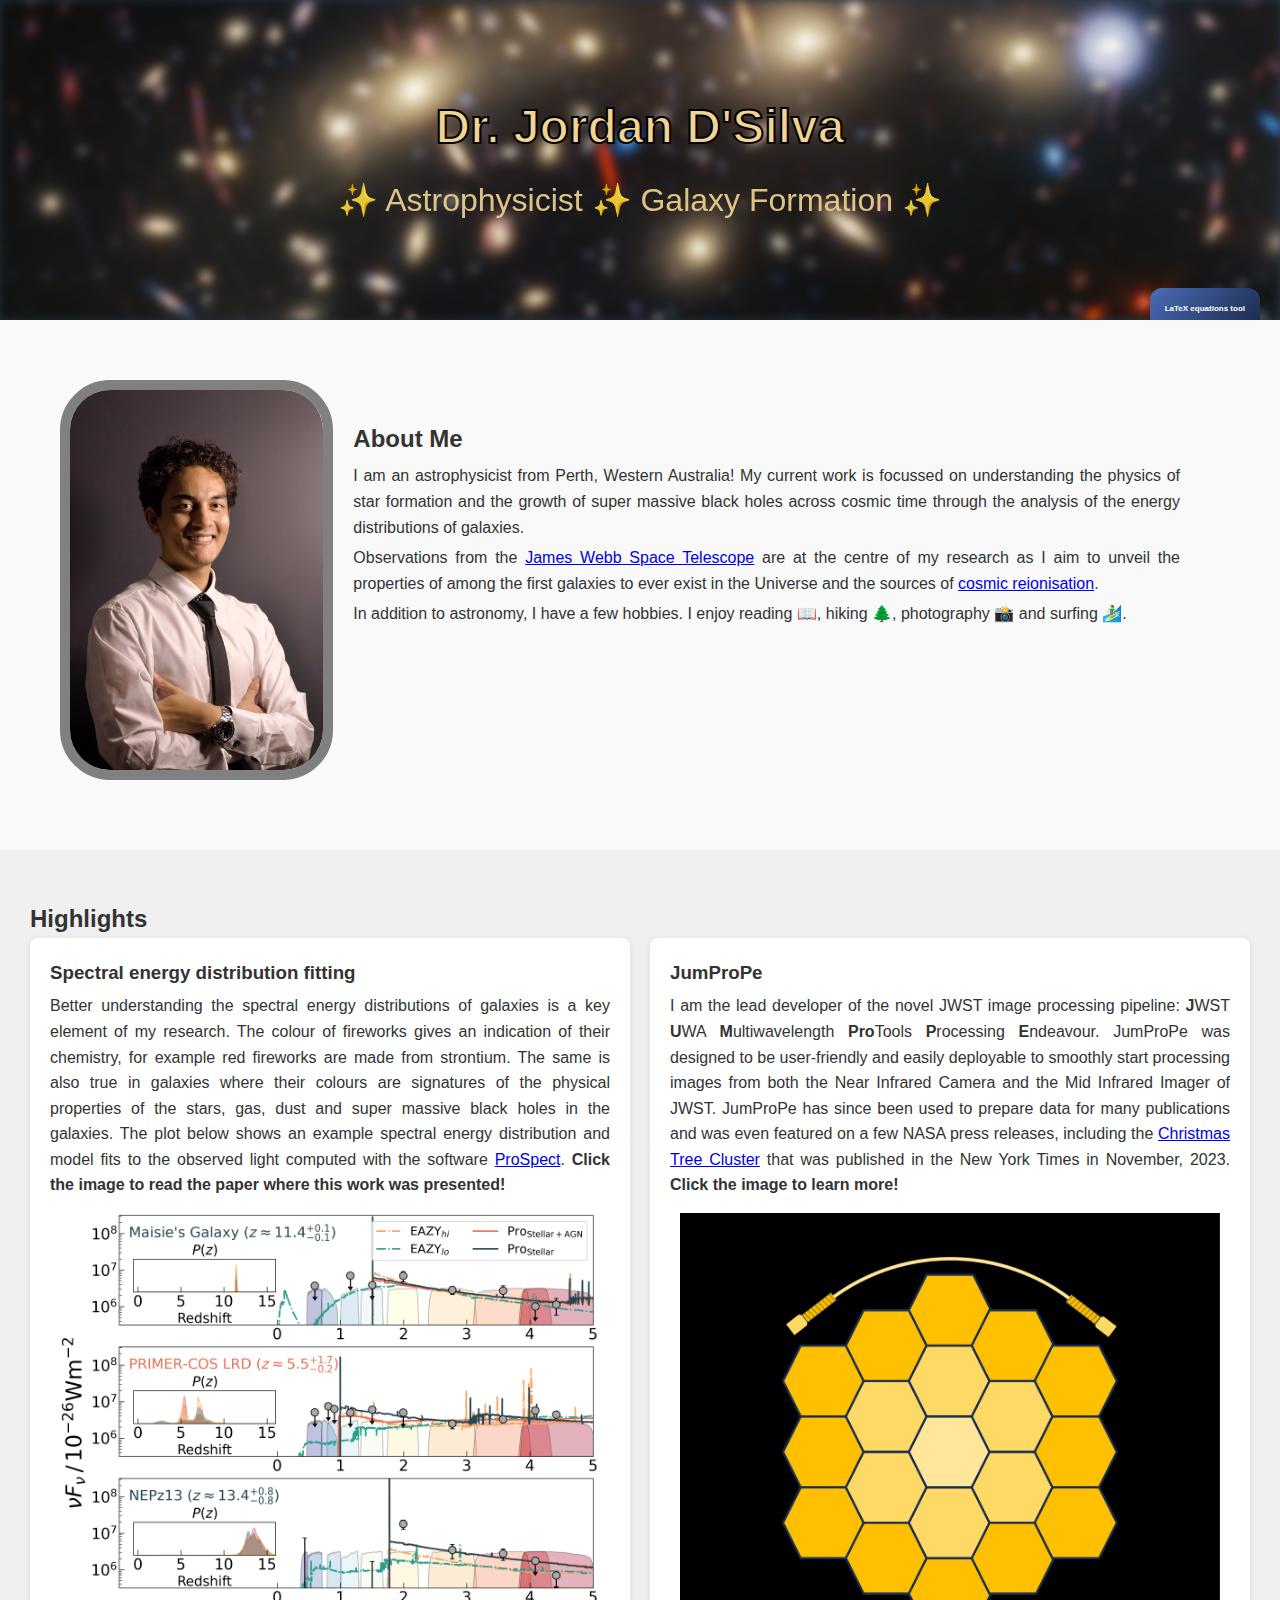
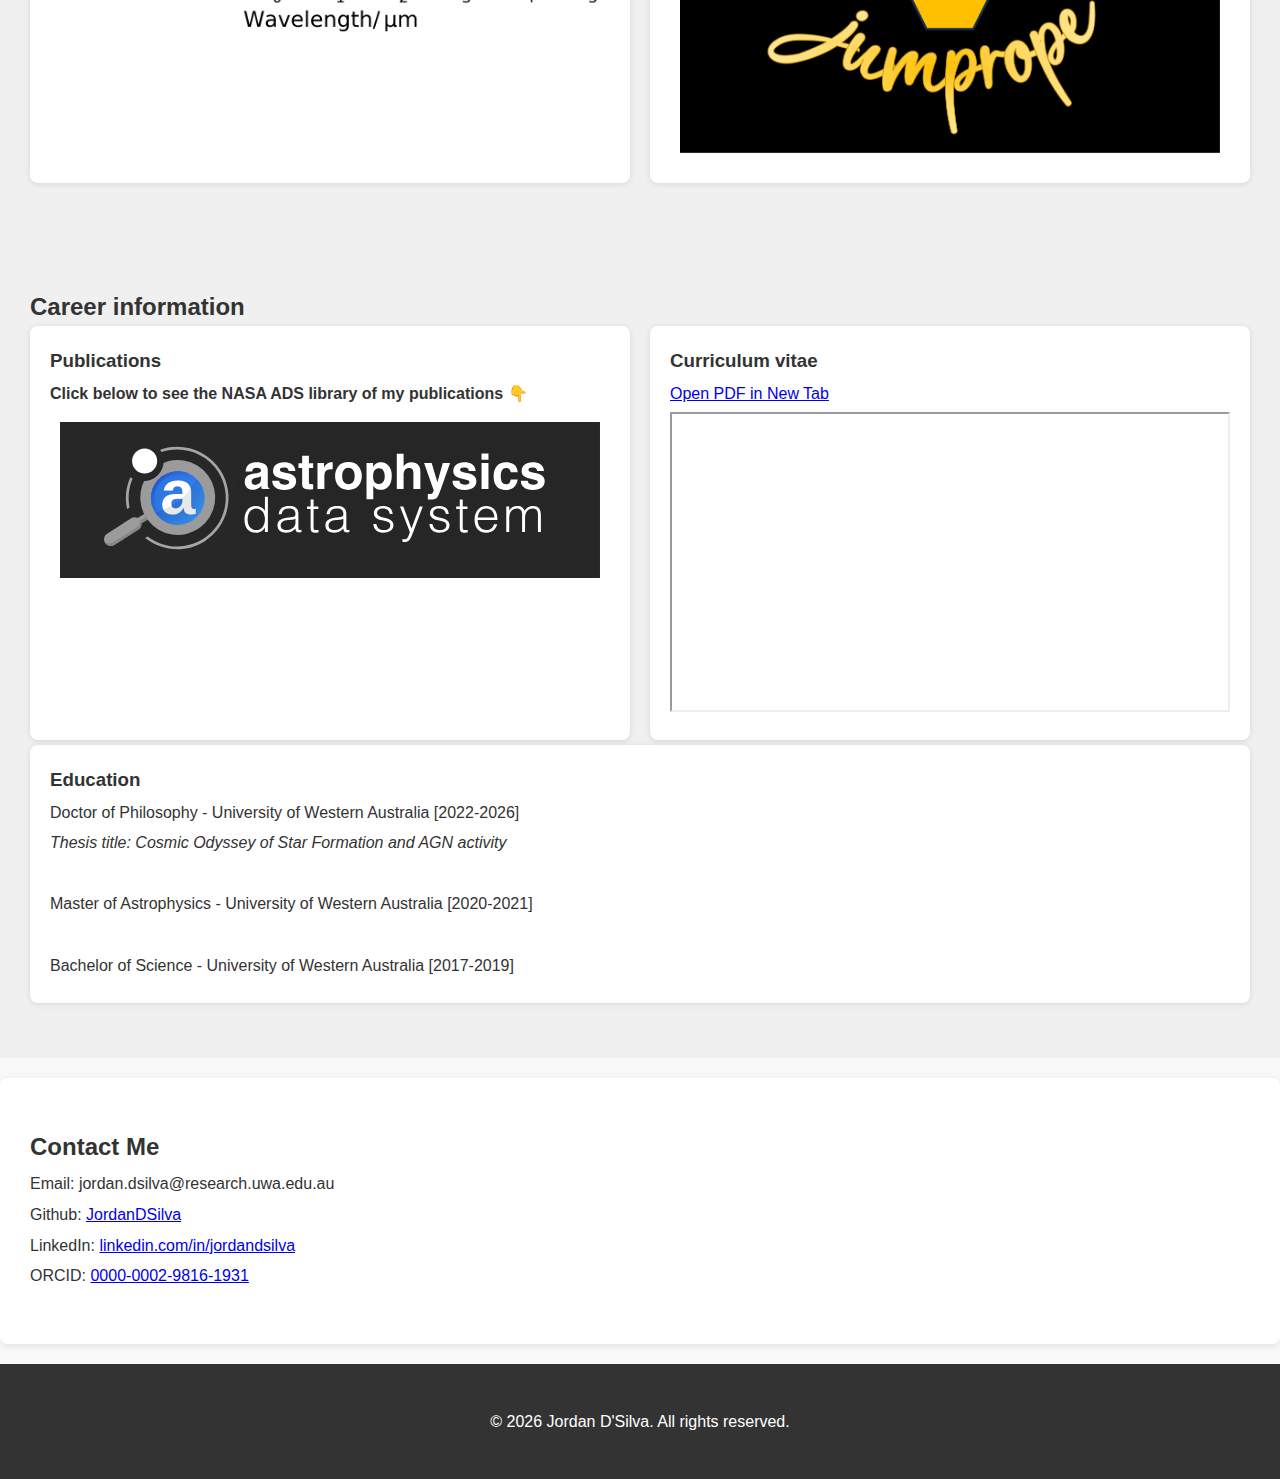
<file: index.html>
<!DOCTYPE html>
<html lang="en">
<head>
  <meta charset="UTF-8" />
  <meta name="viewport" content="width=device-width, initial-scale=1.0"/>
  <title>JD'Silva</title>
  <link rel="icon" type="image/png" href="images/favico.png" />
  <link rel="stylesheet" href="style.css" />
</head>
<body>
  <header>
    <div class="container">
      <h1>Dr. Jordan D'Silva</h1>
      <p>✨ Astrophysicist ✨ Galaxy Formation ✨</p>
      <a href="latex-equations-maker.html" class="cool-button">LaTeX equations tool</a>
    </div>
  </header>

  <section class="about">
    <div class="container">

        <div class="jordan-pic">
          <img src="images/headshot.jpeg"> 
        </div>

        <div class="about-text">
          <h2>About Me</h2>
          <p>I am an astrophysicist from Perth, Western Australia! My current work is focussed on understanding the physics of star formation and the growth of super massive black holes across cosmic time through the analysis of the energy distributions of galaxies.</p>
          <p> Observations from the <a href="https://en.wikipedia.org/wiki/James_Webb_Space_Telescope" target="_blank">James Webb Space Telescope</a> are at the centre of my research as I aim to unveil the properties of among the first galaxies to ever exist in the Universe and the sources of <a href="https://en.wikipedia.org/wiki/Reionization" target="_blank">cosmic reionisation</a>.</p>
          <p>In addition to astronomy, I have a few hobbies. I enjoy reading 📖, hiking 🌲, photography 📸 and surfing 🏄‍♂️.</p>
          <p></p>
        </div>
      
    </div>
  </section>

  <section class="portfolio">
    <div class="container">
      <h2>Highlights</h2>
      <div class="projects">
        <div class="project-card">
          <h3>Spectral energy distribution fitting</h3>
          <p>Better understanding the spectral energy distributions of galaxies is a key element of my research. The colour of fireworks gives an indication of their chemistry, for example red fireworks are made from strontium. The same is also true in galaxies where their colours are signatures of the physical properties of the stars, gas, dust and super massive black holes in the galaxies. The plot below shows an example spectral energy distribution and model fits to the observed light computed with the software <a href="https://github.com/asgr/ProSpect" target="_blank">ProSpect</a>. <b>Click the image to read the paper where this work was presented!</b></p>
          <div class="img-select-seds">
             <a href="https://arxiv.org/abs/2503.03431" target="_blank"><img src="images/select_seds.png" width="100%" height="auto"></a>
          </div>
        </div>
        <div class="project-card">
          <h3>JumProPe</h3>
          <p>I am the lead developer of the novel JWST image processing pipeline: <b>J</b>WST <b>U</b>WA <b>M</b>ultiwavelength <b>Pro</b>Tools <b>P</b>rocessing <b>E</b>ndeavour. JumProPe was designed to be user-friendly and easily deployable to smoothly start processing images from both the Near Infrared Camera and the Mid Infrared Imager of JWST. JumProPe has since been used to prepare data for many publications and was even featured on a few NASA press releases, including the <a href="https://www.nytimes.com/2023/12/19/science/christmas-stars-galaxies-webb-nasa.html" target="_blank">Christmas Tree Cluster</a> that was published in the New York Times in November, 2023. <b>Click the image to learn more!</b></p>
          <div class="img-jumprope">
             <a href="https://github.com/JordanDSilva/JUMPROPE" target="_blank"><img src="images/jumprope.png" width="100%" height="auto"></a>
          </div>  
        </div>
      </div>
    </div>
  </section>

  <section class="cv">
    <div class="container">

      <h2>Career information</h2>
      <div class="projects">
        <div class="project-card">
          <h3>Publications</h3>
          <p><b>Click below to see the NASA ADS library of my publications 👇</b></p>
        <div class="img-ads">
           <a href="https://ui.adsabs.harvard.edu/search/filter_author_facet_hier_fq_author=NOT&filter_author_facet_hier_fq_author=*%3A*&filter_author_facet_hier_fq_author=author_facet_hier%3A%221%2FD'Silva%2C%20J%2FD'Silva%2C%20J%20%20A%20%20R%22&fq=%7B!type%3Daqp%20v%3D%24fq_database%7D&fq=%7B!type%3Daqp%20v%3D%24fq_author%7D&fq_author=(*%3A*%20NOT%20author_facet_hier%3A%221%2FD'Silva%2C%20J%2FD'Silva%2C%20J%20%20A%20%20R%22)&fq_database=(database%3Aastronomy%20OR%20database%3Aphysics)&q=author%3A%22D'Silva%2CJordan%22&sort=date%20desc%2C%20bibcode%20desc&p_=0" target="_blank"><img src="images/ads_logo_full_dark_background.svg" width="100%" height="auto"></a>
        </div>
        </div>

        <div class="project-card">
          <h3>Curriculum vitae</h3>
            <p><a href="assets/JD_CV.pdf" target="_blank" rel="noopener noreferrer">Open PDF in New Tab</a></p>
          <div class="pdf-viewer">
              <iframe src="assets/JD_CV.pdf" width="100%" height="300px"></iframe>
          </div>
        </div>
      </div>

      <div class="project-card">
        <h3>Education</h3>
        <p>Doctor of Philosophy - University of Western Australia [2022-2026]</p>
        <p><em>Thesis title: Cosmic Odyssey of Star Formation and AGN activity</em></p>
        <br>
        <p>Master of Astrophysics - University of Western Australia [2020-2021]</p>
        <br>
        <p>Bachelor of Science - University of Western Australia [2017-2019]</p>
      </div>

    </div>
  </section>

  <section class="contact">
    <div class="container">
      <h2>Contact Me</h2>
      <p>Email: jordan.dsilva@research.uwa.edu.au </p>
      <p>Github: <a href="https://github.com/JordanDSilva" target="_blank">JordanDSilva</a> </p>
      <p>LinkedIn: <a href="https://linkedin.com/in/jordan-d-silva-91a717248" target="_blank">linkedin.com/in/jordandsilva</a></p>
      <p>ORCID: <a href="https://orcid.org/0000-0002-9816-1931" target="_blank">0000-0002-9816-1931</a></p>
    </div>
  </section>

  <footer>
    <div class="container">
      <p>&copy; 2026 Jordan D'Silva. All rights reserved.</p>
    </div>
  </footer>
</body>
</html>
</file>
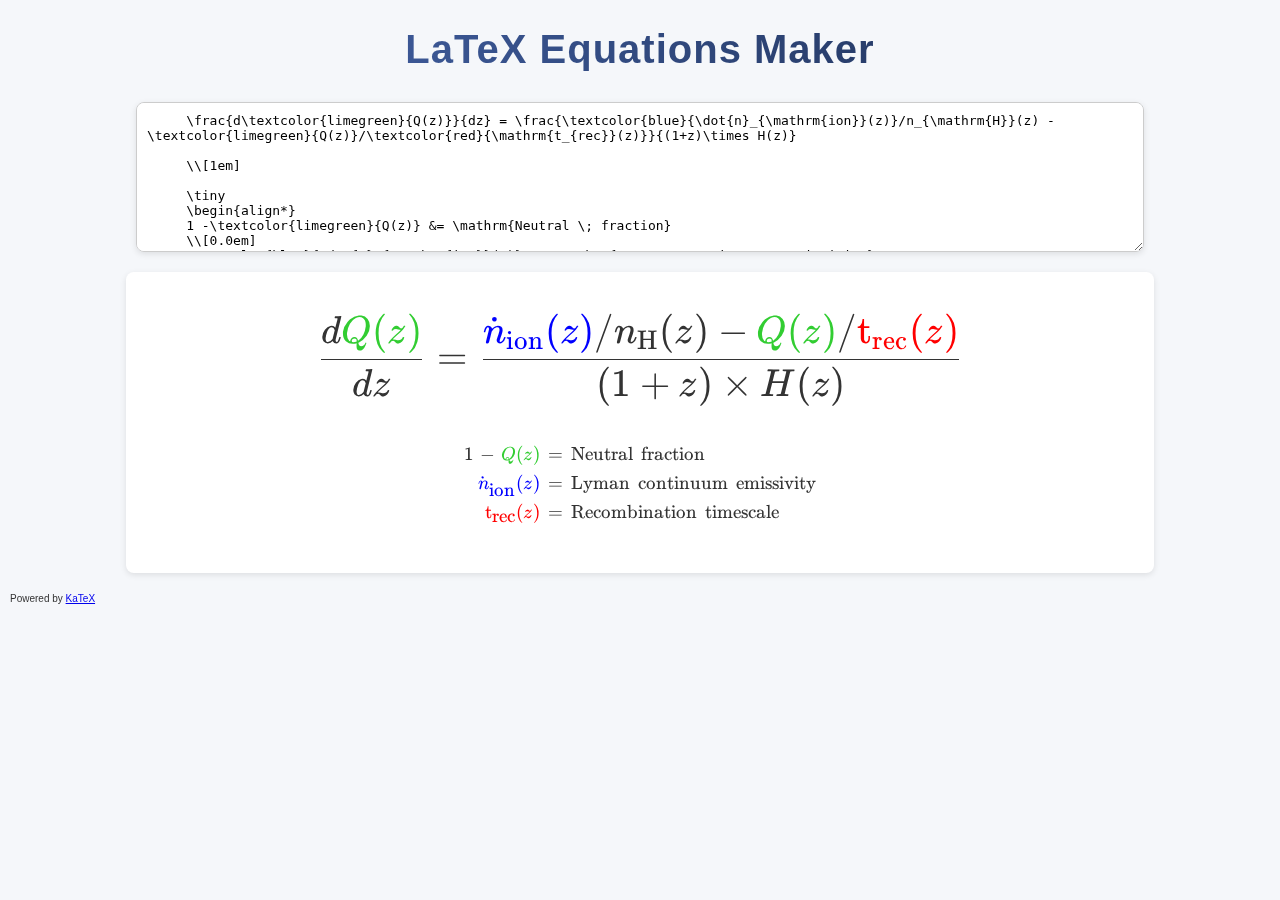
<file: latex-equations-maker.html>
<!DOCTYPE html>
<html>
<head>
  <meta charset="utf-8">
  <!-- KaTeX CDN -->
  <link rel="stylesheet" href="katex/katex.min.css">
  <script src="katex/katex.min.js"></script>
  <style>
        body { 
      font-family: 'Segoe UI', Tahoma, Geneva, Verdana, sans-serif; 
      margin: 10px; 
      background: #f5f7fa; 
      color: #333;
    }

    h1 {
      text-align: center;
      font-size: 2.5em;
      font-weight: bold;
      background: linear-gradient(90deg, #4b6cb7, #182848);
      -webkit-background-clip: text;
      -webkit-text-fill-color: transparent;
      margin-bottom: 30px;
      letter-spacing: 1px;
    }

    textarea {
      display: block;
      margin: 20px auto;
      width: 80%;
      height: 150px;
      font-family: monospace;
      font-size: 1em;
      resize: vertical;
      padding: 10px;
      box-sizing: border-box;
      border-radius: 8px;
      border: 1px solid #ccc;
      box-shadow: 0 2px 6px rgba(0,0,0,0.1);
    }

    #out {
      margin: 20px auto;
      font-size: 2em;
      width: 80%;
      text-align: center;
      padding: 10px;
      background: #fff;
      border-radius: 8px;
      box-shadow: 0 2px 6px rgba(0,0,0,0.1);
    }
  </style>
</head>
<body>
  <h1>LaTeX Equations Maker</h1>
  <textarea id="in">
     \frac{d\textcolor{limegreen}{Q(z)}}{dz} = \frac{\textcolor{blue}{\dot{n}_{\mathrm{ion}}(z)}/n_{\mathrm{H}}(z) - \textcolor{limegreen}{Q(z)}/\textcolor{red}{\mathrm{t_{rec}}(z)}}{(1+z)\times H(z)}
     
     \\[1em]

     \tiny
     \begin{align*}
     1 -\textcolor{limegreen}{Q(z)} &= \mathrm{Neutral \; fraction}
     \\[0.0em]
     \textcolor{blue}{\dot{n}_{\mathrm{ion}}(z)} &= \mathrm{Lyman \; continuum \; emissivity}
     \\[0.0em]
     \textcolor{red}{\mathrm{t_{rec}}(z)} &= \mathrm{Recombination \; timescale}
     \end{align*}
  </textarea>
  <div id="out"></div>

  <script>
    const input = document.getElementById("in");
    const out = document.getElementById("out");

    function render() {
      try {
        katex.render(input.value, out, {
          throwOnError: false,
          displayMode: true
        });
      } catch (e) {
        out.innerText = e.toString();
      }
    }

    input.addEventListener("input", render);
    render();
  </script>
  <div><p style="font-size: 10px;">Powered by <a href="https://katex.org" target="_blank">KaTeX</a></p></div>
</body>
</html>
</file>
<file: style.css>
* {
  box-sizing: border-box;
  margin: 0;
  padding: 0;
  font-family: 'Segoe UI', sans-serif;
}

body {
  line-height: 1.6;
  background: #f9f9f9;
  color: #333;
  text-align: justify;
}

p {
    margin-top: 5px;    
    margin-bottom: 5px; 
    line-height: 1.6;    
}

.container {
  max-width: 1260px;
  margin: 0 auto;
  padding: 20px;
  overflow: hidden
}

.cool-button {
  display: inline-block;
  padding: 15px 15px;
  font-size: 0.5em;
  font-weight: bold;
  text-decoration: none;
  color: white;
  background: linear-gradient(135deg, #4b6cb7, #182848);
  border-radius: 12px;
  box-shadow: 0 6px 15px rgba(0,0,0,0.2);
  transition: all 0.3s ease;
}
.cool-button:hover {
  transform: translateY(-15px);
  box-shadow: 0 10px 20px rgba(0,0,0,0.3);
  background: linear-gradient(135deg, #6b8ce7, #283048);
}

header {
  background: linear-gradient(to right, #202c39, #283845); 
  position: relative;
  height: 320px;
  overflow: hidden;
  display: flex;
  justify-content: center;
  align-items: center;
  color: #f2d492;
  text-align: center;
/*  -webkit-text-stroke: 1px black;*/
    padding: 80px 20px;
  z-index: 0;
}

header::before {
  content: "";
  position: absolute;
  top: 0; left: 0; right: 0; bottom: 0;
  background-image: url("images/macs0416.jpg");
  background-size: cover;        /* Fills the area */
  background-position: center;   /* Center the image */
  background-repeat: no-repeat;
  filter: blur(5px);
  z-index: -1;
}

header h1 {
  font-size: xxx-large;
  -webkit-text-stroke: 2px black;
  margin-bottom: 10px;
}

header p {
  font-size: xx-large;
  opacity: 0.9;
}
header .cool-button {
  position: absolute;
  right: 20px;
  top: 90%;
}

section {
  padding: 30px 0;
}

.about,
/*.about-main {
  display: grid;
  align-items: start;
  gap: 20px;
  grid-template-columns: repeat(auto-fit, minmax(250px, 1fr));
}*/
.about-text{
  margin: 20px;
  padding: 20px;
}
.jordan-pic img{
  height: 400px;
  width: auto;
  float: left;
  object-fit: cover;
  border: 10px solid grey;
  border-radius: 50px;
  margin-right: 20px;
  margin-bottom: 10px;
  padding: 0;
}

.contact {
  background: white;
  margin: 20px 0;
  border-radius: 8px;
  box-shadow: 0 2px 8px rgba(0, 0, 0, 0.1);
}

.portfolio {
  background: #f0f0f0;
}

.projects {
  display: grid;
  gap: 20px;
  grid-template-columns: repeat(auto-fit, minmax(250px, 1fr));
}

.project-card {
  background: white;
  border-radius: 8px;
  padding: 20px;
  margin-bottom: 5px;
  box-shadow: 0 1px 6px rgba(0, 0, 0, 0.1);
}

.img-select-seds img{
/*  width: 500px;
  height: auto; */
  display: block;
  justify-content: center;
  padding: 10px;
  margin: auto;
  object-fit: cover;
}
.img-select-seds img:hover {
  transform: translateY(-3px);
  box-shadow: 0 10px 20px rgba(0,0,0,0.3);
}
.img-jumprope img{
/*  width: 400px;
  height: auto;*/
  display: block;
  justify-content: center;
  margin: auto;
  padding: 10px;
  object-fit: cover;
}
.img-jumprope img:hover {
  transform: translateY(-3px);
  box-shadow: 0 10px 20px rgba(0,0,0,0.3);
}
.img-ads img{
/*  width: 200px;
  height: auto;*/
  display: block;
  justify-content: center;
  margin: auto;
  padding: 10px;
  object-fit: cover;
}
.img-ads img:hover {
  transform: translateY(-3px);
  box-shadow: 0 10px 20px rgba(0,0,0,0.3);
}

.cv {
  background: #f0f0f0;
}

footer {
  background: #333;
  color: white;
  text-align: center;
  padding: 20px;
}
</file>
